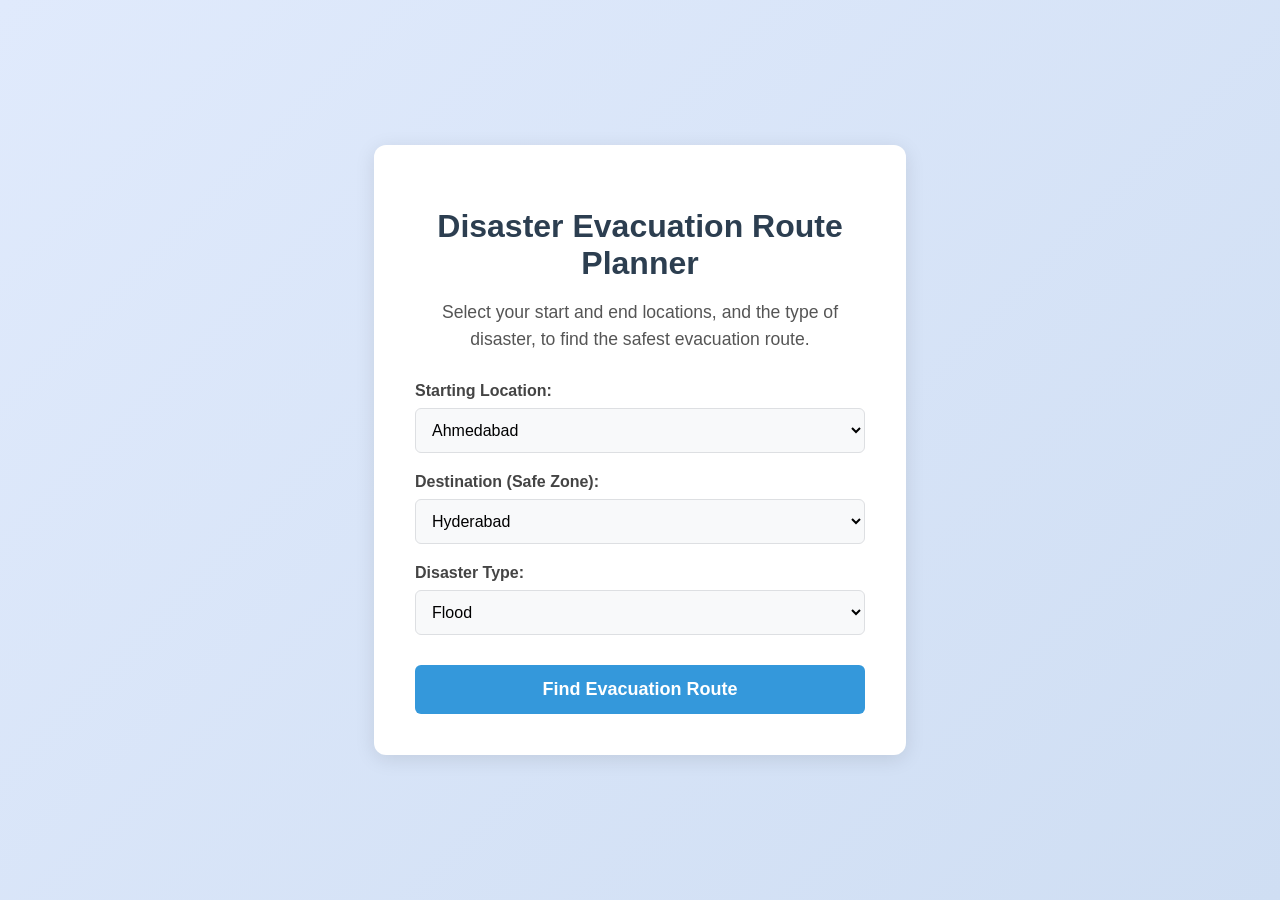
<file: HIGH END PROJECT 4 (GT)/Disaster_Evacuation_Flask/templates/index.html>
<!DOCTYPE html>
<html lang="en">
<head>
    <meta charset="UTF-8">
    <meta name="viewport" content="width=device-width, initial-scale=1.0">
    <title>Disaster Evacuation Planner</title>
    <style>
        body {
            font-family: 'Segoe UI', Roboto, Helvetica, Arial, sans-serif;
            background: linear-gradient(135deg, #e0eafc 0%, #cfdef3 100%);
            display: flex;
            justify-content: center;
            align-items: center;
            height: 100vh;
            margin: 0;
            color: #333;
        }
        .container {
            background-color: #ffffff;
            padding: 40px;
            border-radius: 12px;
            box-shadow: 0 4px 20px rgba(0, 0, 0, 0.1);
            text-align: center;
            max-width: 450px;
            width: 100%;
            border: 1px solid rgba(255, 255, 255, 0.18);
            animation: fadeIn 0.6s ease-in-out;
        }
        @keyframes fadeIn {
            from { opacity: 0; transform: translateY(-15px); }
            to { opacity: 1; transform: translateY(0); }
        }
        h1 {
            color: #2c3e50;
            margin-bottom: 10px;
            font-weight: 700;
        }
        p {
            color: #555;
            margin-bottom: 30px;
            font-size: 1.1em;
            line-height: 1.5;
        }
        .form-group {
            margin-bottom: 20px;
            text-align: left;
        }
        label {
            display: block;
            margin-bottom: 8px;
            font-weight: 600;
            color: #444;
        }
        select {
            width: 100%;
            padding: 12px;
            border-radius: 6px;
            border: 1px solid #dddfe2;
            font-size: 16px;
            background-color: #f8f9fa;
        }
        button {
            width: 100%;
            padding: 14px;
            border: none;
            border-radius: 6px;
            background-color: #3498db;
            color: white;
            font-size: 18px;
            font-weight: bold;
            cursor: pointer;
            transition: background-color 0.3s;
            margin-top: 10px;
        }
        button:hover {
            background-color: #2980b9;
        }
    </style>
</head>
<body>
    <div class="container">
        <h1>Disaster Evacuation Route Planner</h1>
        <p>Select your start and end locations, and the type of disaster, to find the safest evacuation route.</p>
        <form action="/evacuate" method="POST">
            <div class="form-group">
                <label for="location">Starting Location:</label>
                <select id="location" name="location">
                    <option value="Ahmedabad">Ahmedabad</option>
                    <option value="Bengaluru">Bengaluru</option>
                    <option value="Bhopal">Bhopal</option>
                    <option value="Chandigarh">Chandigarh</option>
                    <option value="Chennai">Chennai</option>
                    <option value="Delhi">Delhi</option>
                    <option value="Jaipur">Jaipur</option>
                    <option value="Kolkata">Kolkata</option>
                    <option value="Lucknow">Lucknow</option>
                    <option value="Mumbai">Mumbai</option>
                    <option value="Nagpur">Nagpur</option>
                </select>
            </div>
            <div class="form-group">
                <label for="destination">Destination (Safe Zone):</label>
                <select id="destination" name="destination">
                    <option value="Ahmedabad">Ahmedabad</option>
                    <option value="Bengaluru">Bengaluru</option>
                    <option value="Bhopal">Bhopal</option>
                    <option value="Chandigarh">Chandigarh</option>
                    <option value="Chennai">Chennai</option>
                    <option value="Delhi">Delhi</option>
                    <option value="Hyderabad" selected>Hyderabad</option>
                    <option value="Jaipur">Jaipur</option>
                    <option value="Kolkata">Kolkata</option>
                    <option value="Lucknow">Lucknow</option>
                    <option value="Mumbai">Mumbai</option>
                    <option value="Nagpur">Nagpur</option>
                </select>
            </div>
            <div class="form-group">
                <label for="disaster">Disaster Type:</label>
                <select id="disaster" name="disaster">
                    <option value="flood">Flood</option>
                    <option value="fire">Fire</option>
                    <option value="earthquake">Earthquake</option>
                </select>
            </div>
            <button type="submit">Find Evacuation Route</button>
        </form>
    </div>
</body>
</html>
</file>
